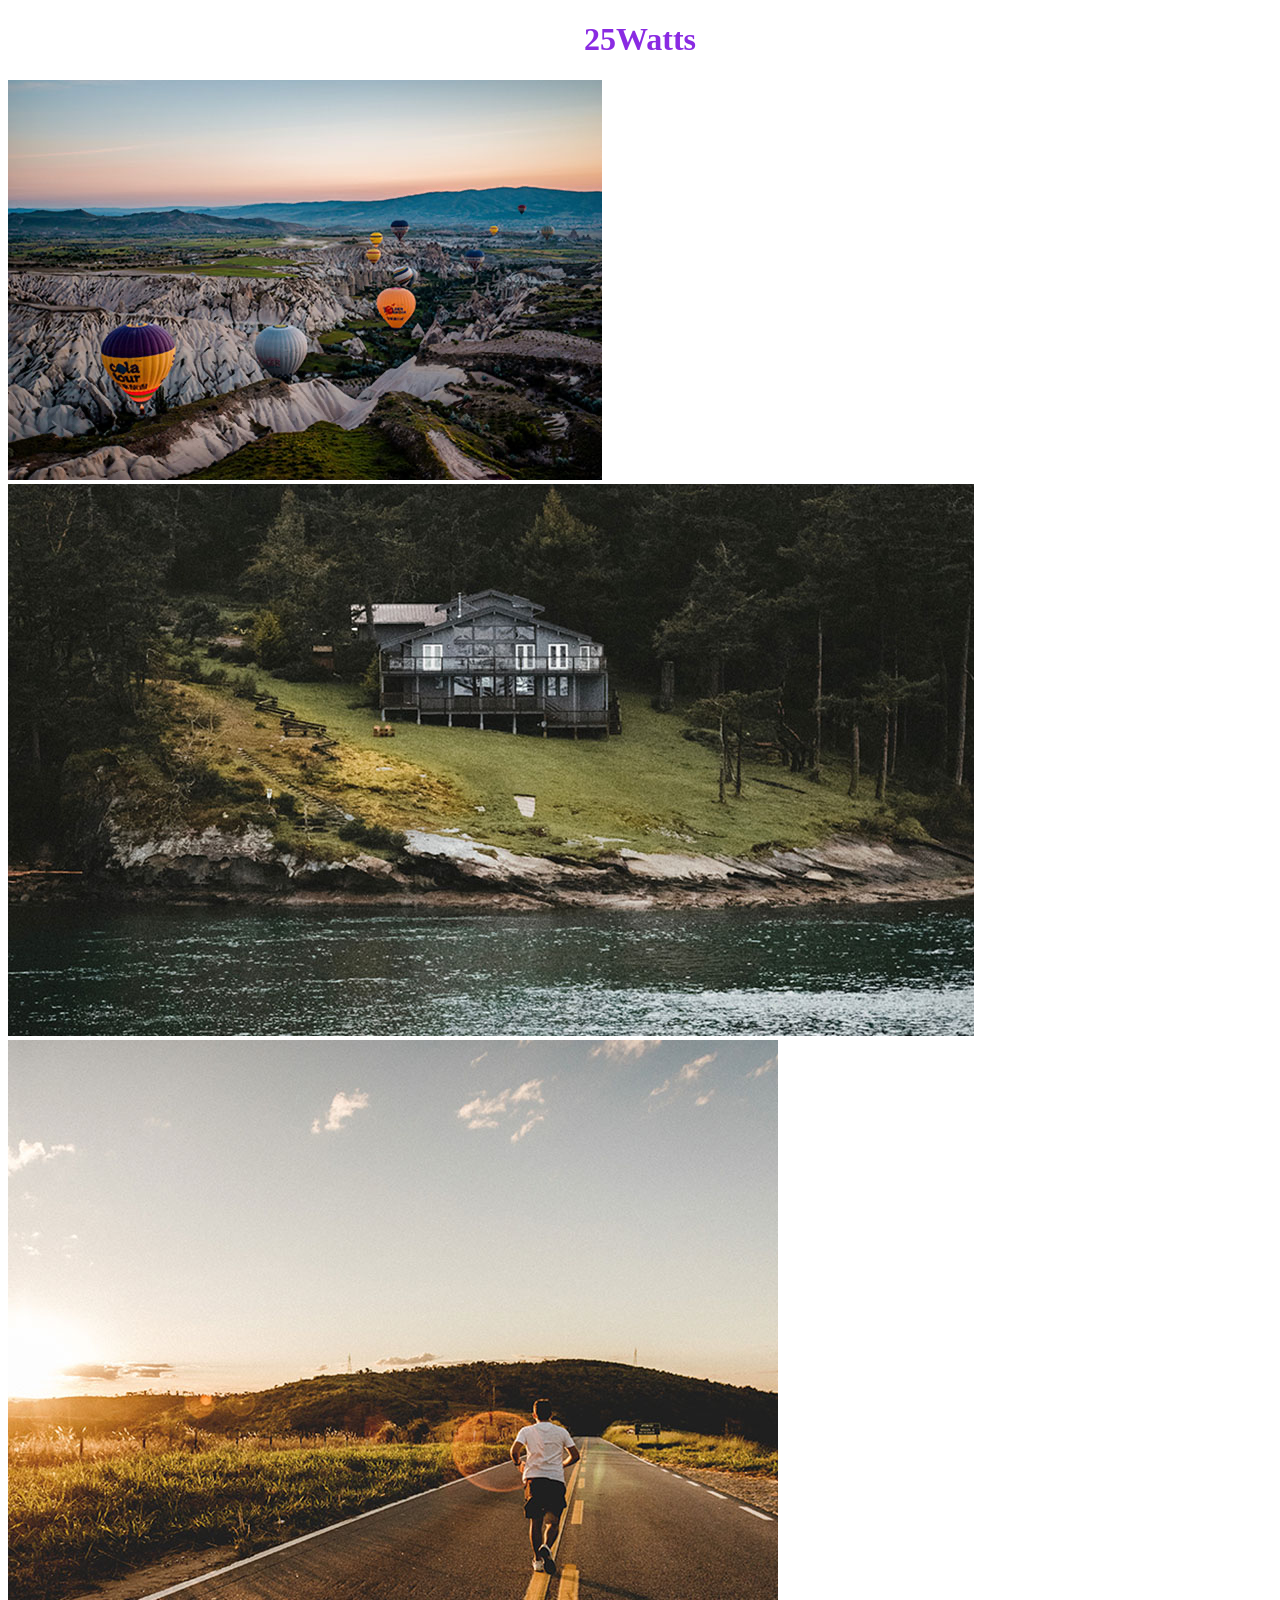
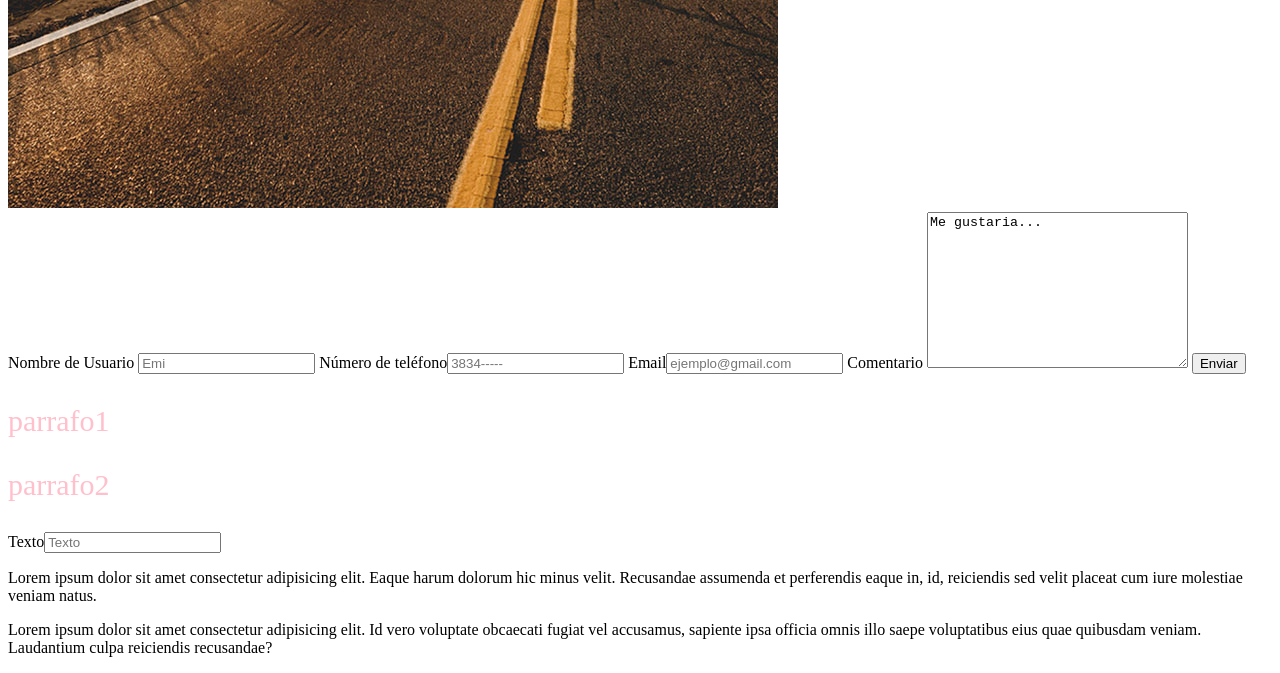
<file: index.html>
<!DOCTYPE html>
<html lang="en">
<head>
    <meta charset="UTF-8">
    <meta http-equiv="X-UA-Compatible" content="IE=edge">
    <meta name="viewport" content="width=device-width, initial-scale=1.0">
    <title>25Watts</title>
    <link rel="stylesheet" href="style.css"/>
</head>
<body>
    <h1>25Watts</h1>
    <!-- <header>
        <nav>
            <span class="nav-element"> Cosito 1</span>
            <span  class="nav-element">Cosito 2 </span>
            <span  class="nav-element"> Cosito 3</span>
            <span  class="nav-element"> Cosito 4</span>
        </nav>
    </header>
    <main>
        <section>
            <p id="first-para"> Lorem ipsum dolor sit, amet consectetur adipisicing elit. Nihil enim minus maxime, beatae expedita natus inventore accusamus officia voluptate exercitationem temporibus amet placeat culpa illo reprehenderit repellat magni dignissimos optio.</p>
            <p></p>
        </section>
        <section>
            <p>Lorem ipsum, dolor sit amet consectetur adipisicing elit. Aut suscipit laudantium ab at optio! Odit voluptatum consequatur, reprehenderit error sequi assumenda deleniti repudiandae quod. Sint, nulla ipsa. Numquam, pariatur sequi.</p>

        </section>
    </main> -->

<!-- 
    <img src="./assets/imagenes/contact-image.png" alt="">
    <img src="./assets/imagenes/footer-logo.svg" alt="">
 -->
   <!-- <form action="/user/register" method="post">
       <label for="nameuser">Nombre</label><input type="text" placeholder="Nombre Lindo" name="nameuser" id="name">
       <label for="apellido">Apellido</label><input type="text" id="apellido" placeholder="Apellido mi amor"
       name="apellido">
        <label for="email">E-mail</label><input type="email" name="email" id="email" placeholder="ejempo@gmail.com">
        <label for="password">Contraseña</label><input type="password" placeholder="contraseña" id="password" name="password">
       <label for="comentario">Comentario</label><textarea id="comentario" name="comentario" maxlength="100">Me gustaria que..</textarea>
      <button type="submit">Enviar</button>
       
    </form> -->
    <!-- Tarea: Hacer un formulario con diferents secciones y un formulario como 25 Watts  -->
    <section>
        <img src="./assets/imagenes/contact-image.png" alt="">
    </section>
    <section><img src="./assets/imagenes/section3-image.png" alt=""></section>
    <section><img src="./assets/imagenes/section4-image.png" alt="">
        <form action="registro">
            <label for="nameuser">Nombre de Usuario</label> <input type="text" id="nameuser" name="nombre" placeholder="Emi">
            <label for="phone">Número de teléfono</label><input type="number"placeholder="3834-----">
            <label  for="email">Email</label><input type="email" id="email" placeholder="ejemplo@gmail.com" >
            <label for="comentario">Comentario</label>
            <textarea name="comentario" id="comentario" cols="30" rows="10">Me gustaria...</textarea>
            <button type="submit">Enviar</button>
        </form>
    </section>
    <section>
        <div id="divp">
            <p > parrafo1   </p>
            <p>  parrafo2</p>
            <label>Texto</label><input type="text" placeholder="Texto">
        </div>
        <p id="parrafoconcss"> Lorem ipsum dolor sit amet consectetur adipisicing elit. Eaque harum dolorum hic minus velit. Recusandae assumenda et perferendis eaque in, id, reiciendis sed velit placeat cum iure molestiae veniam natus.

        </p>
        <p class="cambiodecolor1 cambioacolor2"> Lorem ipsum dolor sit amet consectetur adipisicing elit. Id vero voluptate obcaecati fugiat vel accusamus, sapiente ipsa officia omnis illo saepe voluptatibus eius quae quibusdam veniam. Laudantium culpa reiciendis recusandae?

        </p>
    </section>
</body>
</html>
</file>
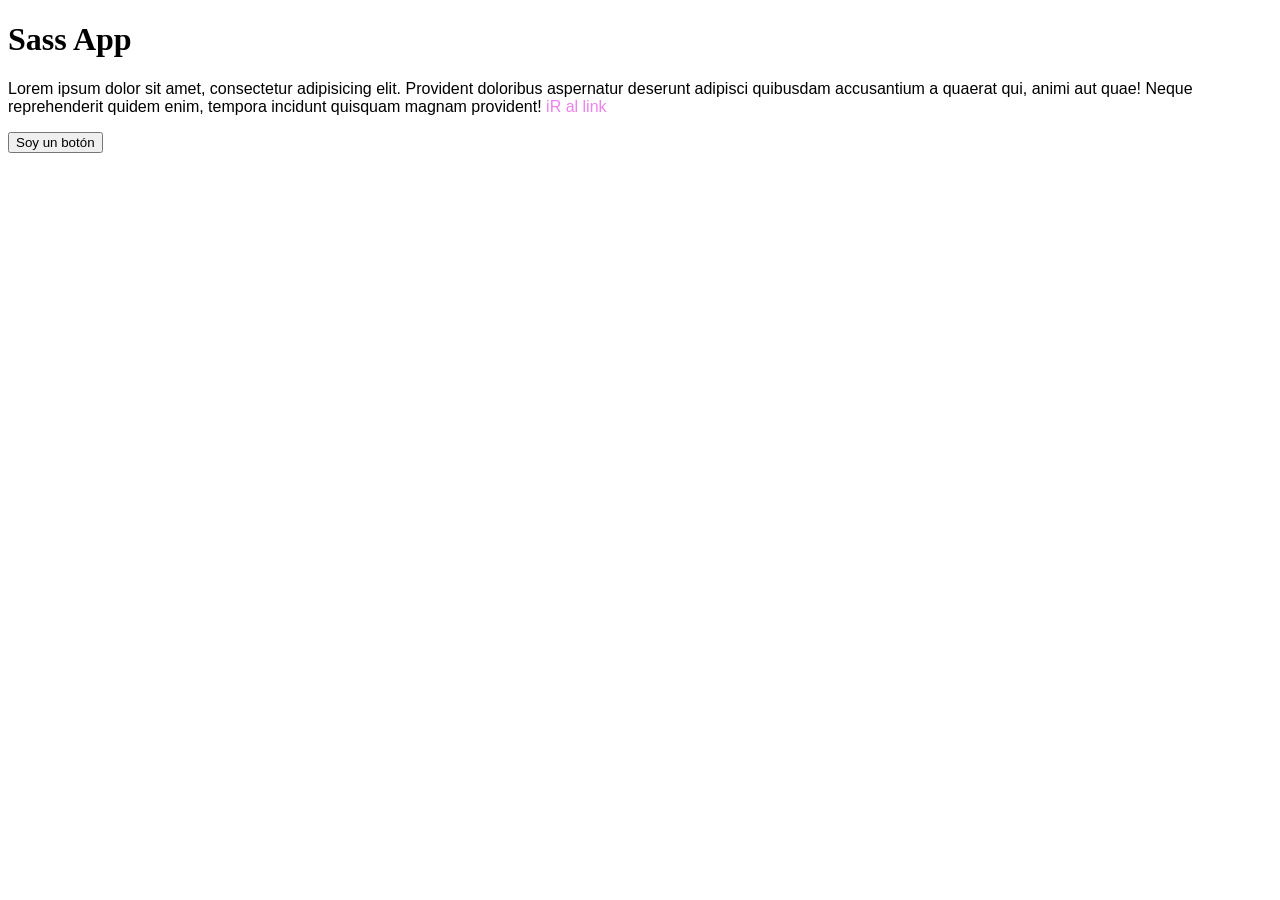
<file: SASSAPP/index.html>
<!DOCTYPE html>
<html lang="en">
<head>
    <meta charset="UTF-8">
    <meta http-equiv="X-UA-Compatible" content="IE=edge">
    <meta name="viewport" content="width=device-width, initial-scale=1.0">
    <title>Document</title>
    <link rel="stylesheet" href="index.css">
</head>
<body>
    <h1>Sass App</h1>
    <p>Lorem ipsum dolor sit amet, consectetur adipisicing elit. Provident doloribus aspernatur deserunt adipisci quibusdam accusantium a quaerat qui, animi aut quae! Neque reprehenderit quidem enim, tempora incidunt quisquam magnam provident!
        <a>iR al link</a>
    </p>
    
    <button>Soy un botón</button>
</body>
</html>
</file>
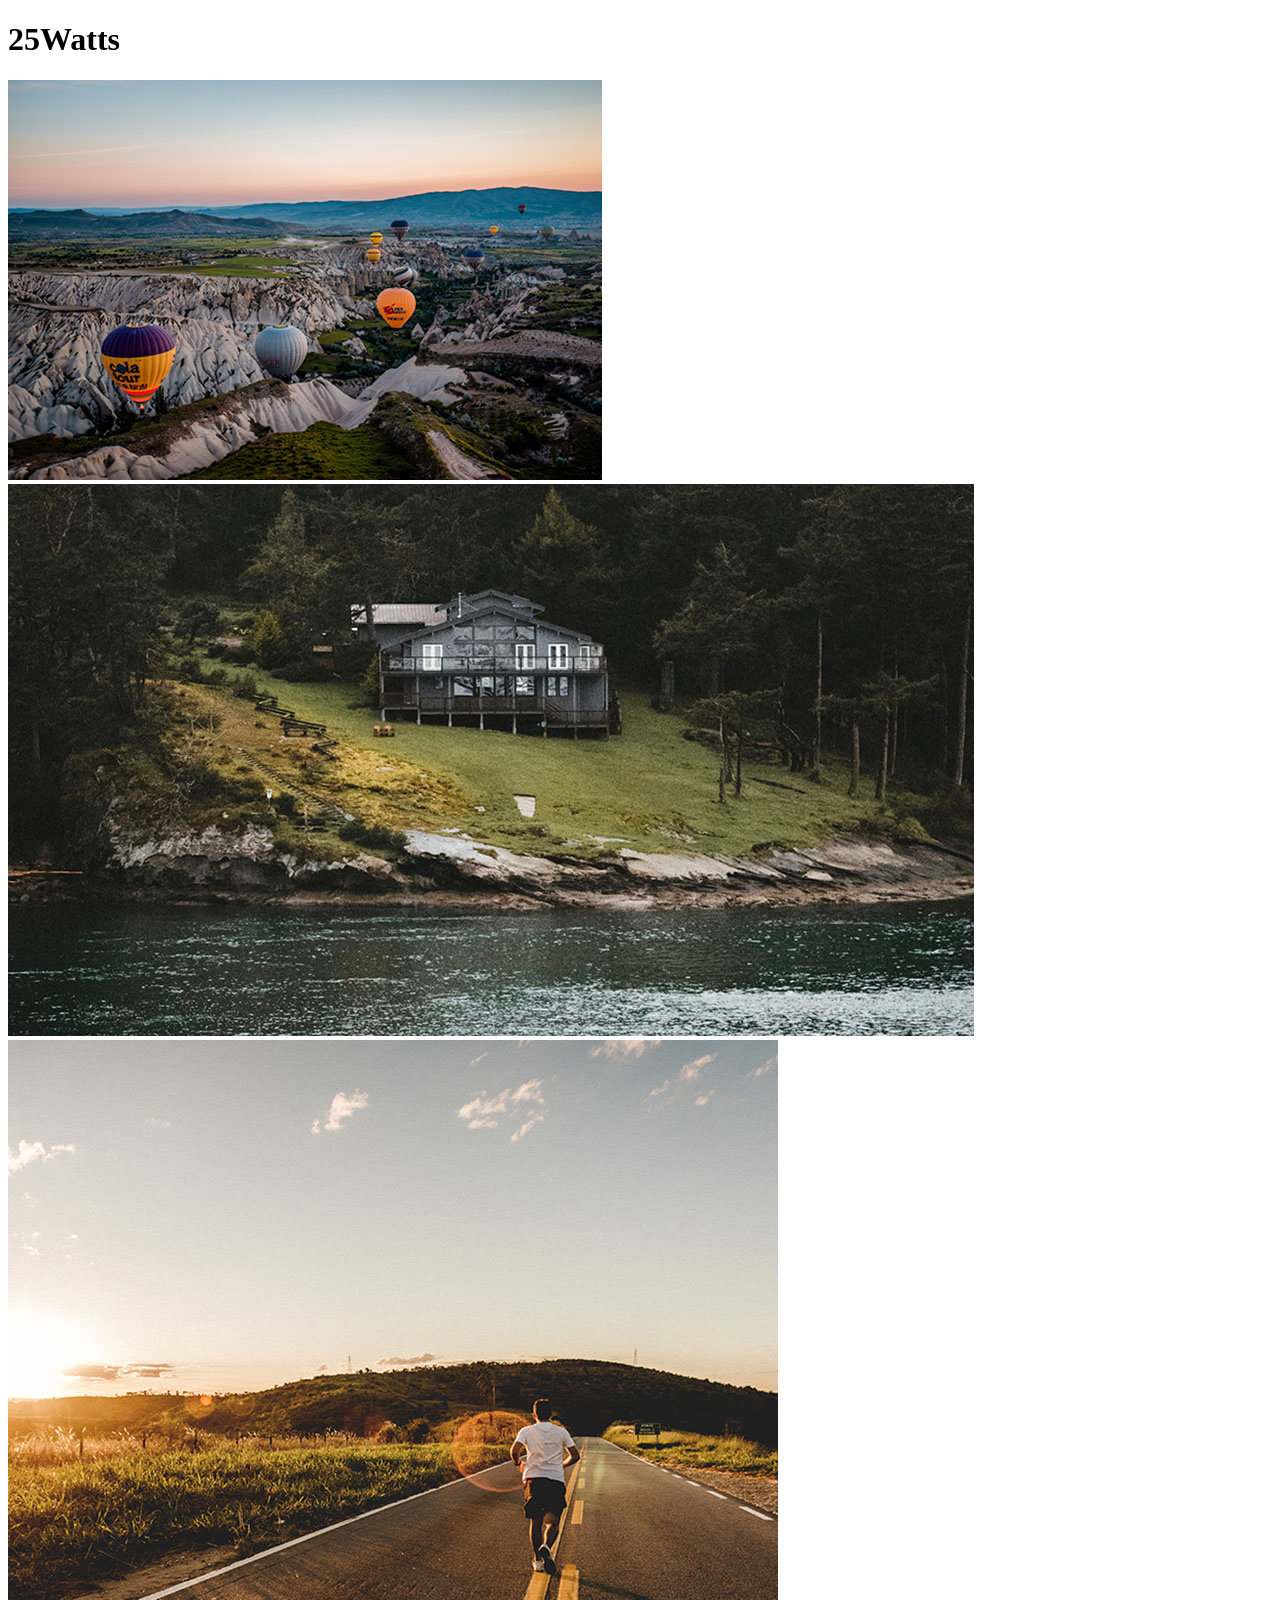
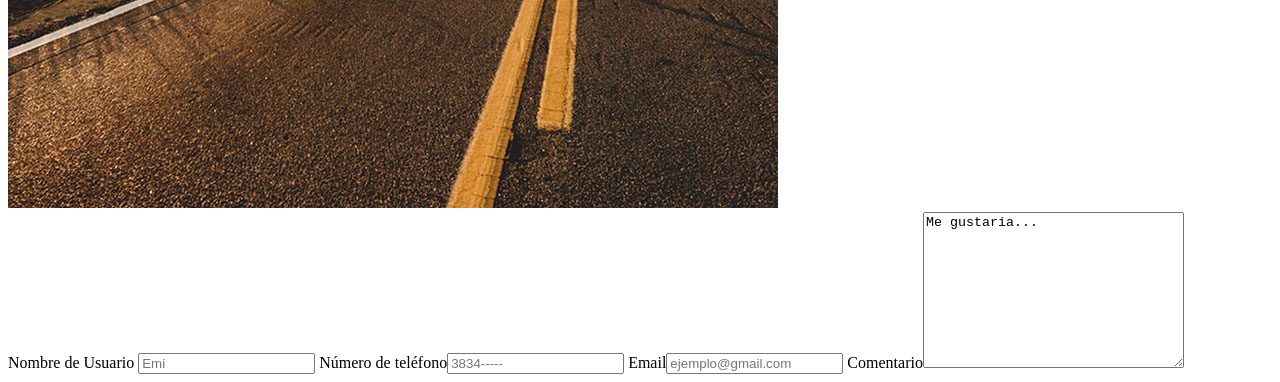
<file: 25Watts.html>
<!DOCTYPE html>
<html lang="en">
<head>
    <meta charset="UTF-8">
    <meta http-equiv="X-UA-Compatible" content="IE=edge">
    <meta name="viewport" content="width=device-width, initial-scale=1.0">
    <title>25Watts</title>
</head>
<body>
    <h1>25Watts</h1>
<!-- 
    <img src="./assets/imagenes/contact-image.png" alt="">
    <img src="./assets/imagenes/footer-logo.svg" alt=""> -->
   <!-- <form action="/user/register" method="post">
       <label for="nameuser">Nombre</label><input type="text" placeholder="Nombre Lindo" name="nameuser" id="name">
       <label for="apellido">Apellido</label><input type="text" id="apellido" placeholder="Apellido mi amor"
       name="apellido">
        <label for="email">E-mail</label><input type="email" name="email" id="email" placeholder="ejempo@gmail.com">
        <label for="password">Contraseña</label><input type="password" placeholder="contraseña" id="password" name="password">
       <label for="comentario">Comentario</label><textarea id="comentario" name="comentario" maxlength="100">Me gustaria que..</textarea>
      <button type="submit">Enviar</button>
       
    </form> -->
    <section>
        <img src="./assets/imagenes/contact-image.png" alt="">
    </section>
    <section><img src="./assets/imagenes/section3-image.png" alt=""></section>
    <section><img src="./assets/imagenes/section4-image.png" alt="">
        <form action="registro">
            <label for="nameuser">Nombre de Usuario</label> <input type="text" id="nameuser" name="nombre" placeholder="Emi">
            <label for="phone">Número de teléfono</label><input type="number"placeholder="3834-----">
            <label for="email">Email</label><input type="email" id="email" placeholder="ejemplo@gmail.com" >
            <label for="comentario">Comentario</label><textarea name="comentario" id="comentario" cols="30" rows="10">Me gustaria...</textarea>

        </form>
    </section>
</body>
</html>
</file>
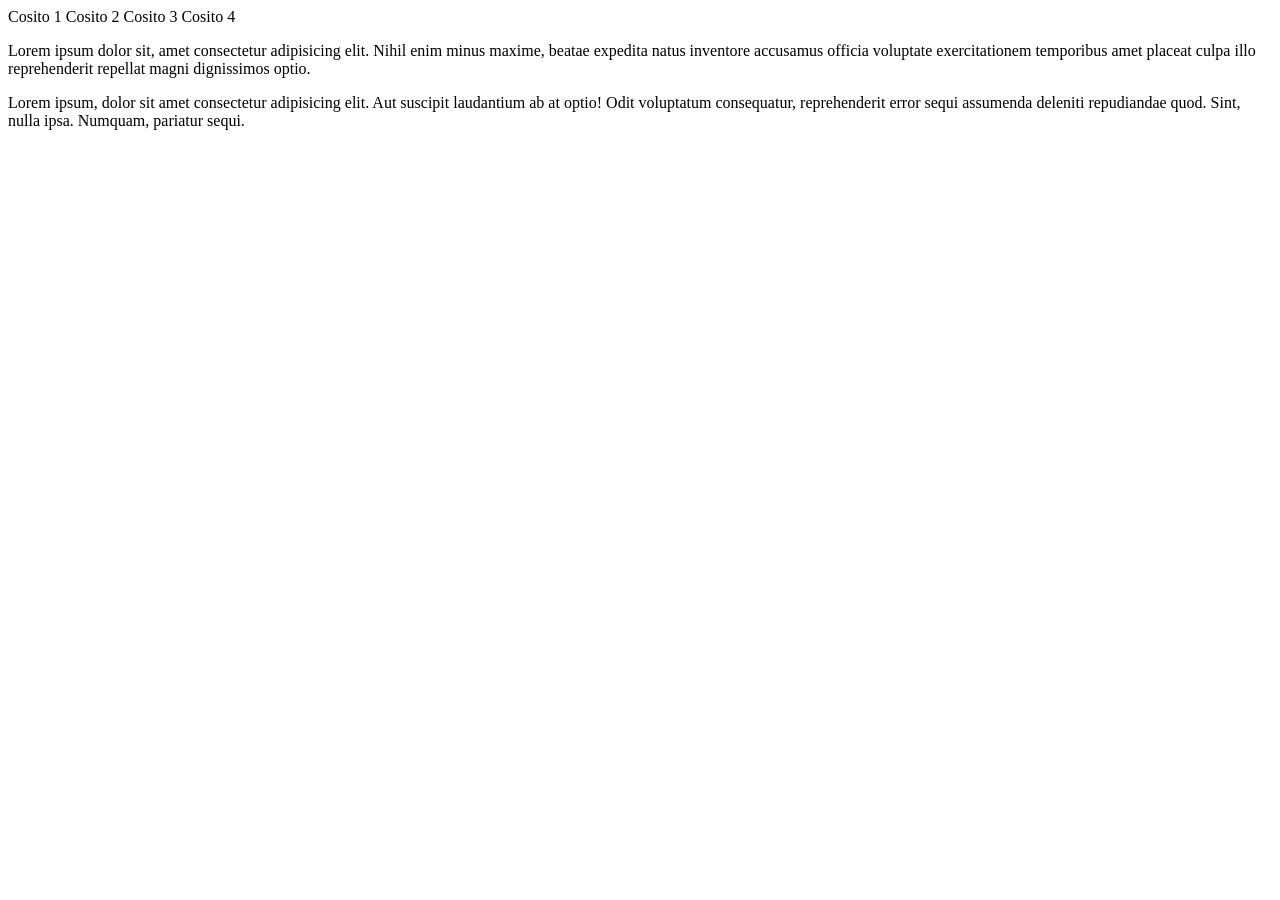
<file: Encu1y3.html>
<!DOCTYPE html>
<html lang="en">
<head>
    <meta charset="UTF-8">
    <meta http-equiv="X-UA-Compatible" content="IE=edge">
    <meta name="viewport" content="width=device-width, initial-scale=1.0">
    <title>Página Emi</title>
</head>
<body>
    <header>
        <nav>
            <span class="nav-element"> Cosito 1</span>
            <span  class="nav-element">Cosito 2 </span>
            <span  class="nav-element"> Cosito 3</span>
            <span  class="nav-element"> Cosito 4</span>
        </nav>
    </header>
    <main>
        <section>
            <p id="first-para"> Lorem ipsum dolor sit, amet consectetur adipisicing elit. Nihil enim minus maxime, beatae expedita natus inventore accusamus officia voluptate exercitationem temporibus amet placeat culpa illo reprehenderit repellat magni dignissimos optio.</p>
            <p></p>
        </section>
        <section>
            <p>Lorem ipsum, dolor sit amet consectetur adipisicing elit. Aut suscipit laudantium ab at optio! Odit voluptatum consequatur, reprehenderit error sequi assumenda deleniti repudiandae quod. Sint, nulla ipsa. Numquam, pariatur sequi.</p>

        </section>
    </main>
    
</body>
</html>
</file>
<file: style.css>
h1{
    color:blueviolet;
    text-align: center;
}
/*
p{ 
color: greenyellow;
font-weight: bold;
}

#parrafoconcss{
    color: orange;
}

#labelmodificado{
    font-family: serif;
}
.cambiodecolor1{
    color: aquamarine;
}
.cambioacolor2{
    color: royalblue;
    font-family: 'Times New Roman', Times, serif;
} */
#divp >p {
    color:pink;
    font-size: 30px;
}
</file>
<file: SASSAPP/index.css>
p {
  color: black;
  font-family: 'Trebuchet MS', 'Lucida Sans Unicode', 'Lucida Grande', 'Lucida Sans', Arial, sans-serif;
}

p a {
  color: violet;
}
/*# sourceMappingURL=index.css.map */
</file>
